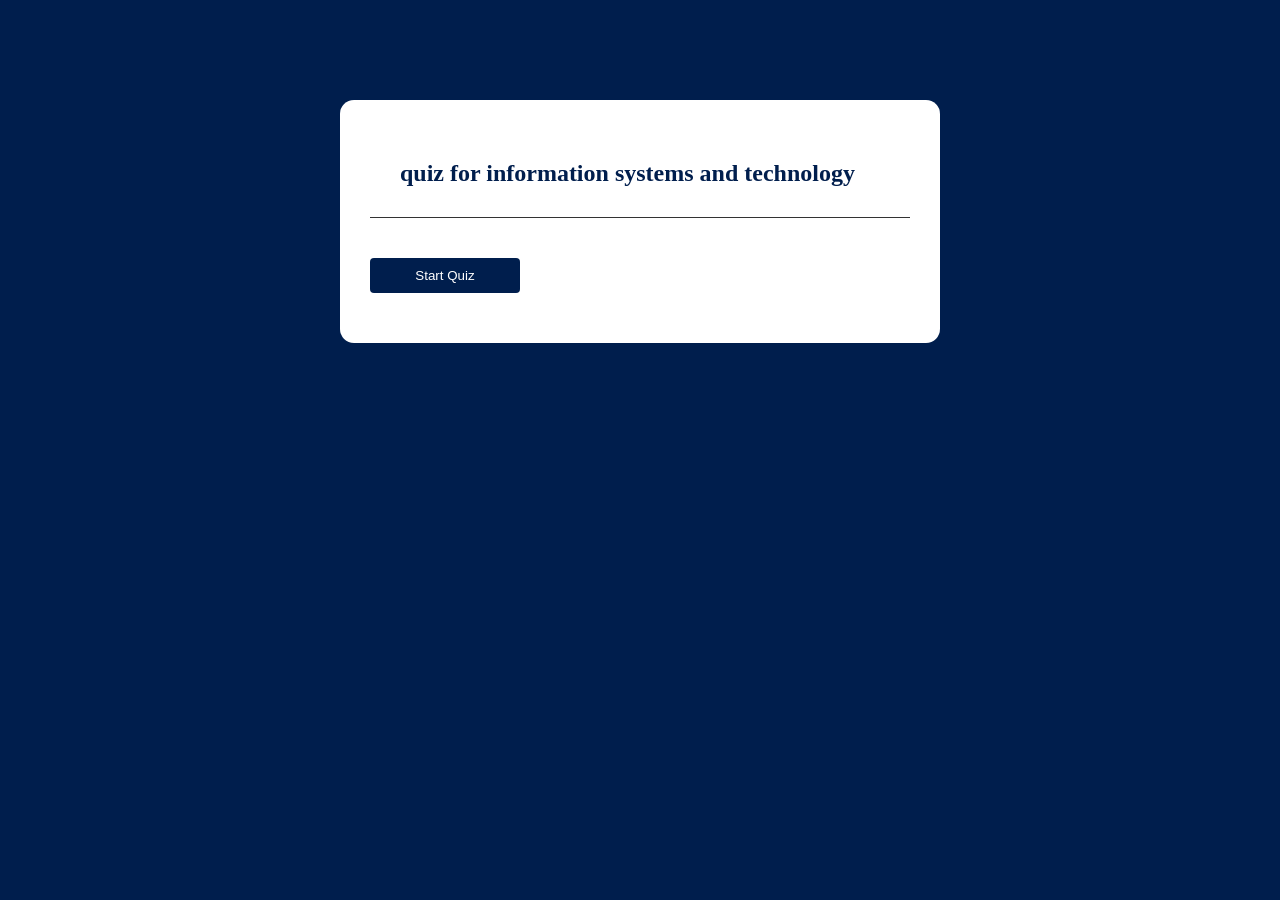
<file: index.html>
<!DOCTYPE html>
<html lang="en">

<head>
    <meta charset="UTF-8">
    <meta name="viewport" content="width=device-width, initial-scale=1.0">
    <title>view quize</title>
    <link rel="stylesheet" href="style.css">
</head>

<body>
    <div class="app">
        <div class="information-system">
                <h1>quiz for information systems and technology</h1>

                <div class="display">score</div>
        <div class="quiz">
            <button id="start-btn" class="start-btn">Start Quiz</button>
          <div class="quiz-content" id="quiz-content">
              <h2 id="question">question</h2>
              <button id="next-btn" class="next-btn">Next</button>
              <button id="back-btn" class="back-btn">back</button>
            <div id="answer-buttons">
               <button class="btn"> answer 1</button> 
               <button class="btn"> answer 2</button> 
               <button class="btn"> answer 3</button> 
               <button class="btn"> answer 4</button> 
            </div>

                    

        <div class="control-button">
            <button id="prev-btn" class="next-btn">prev.</button>
            <button id="end-btn" class="end-btn">end quiz</button>
        </div>
          </div>
        </div>
    </div>



    </div>
    <script src="quiz.js"></script>
</body>

</html>
</file>
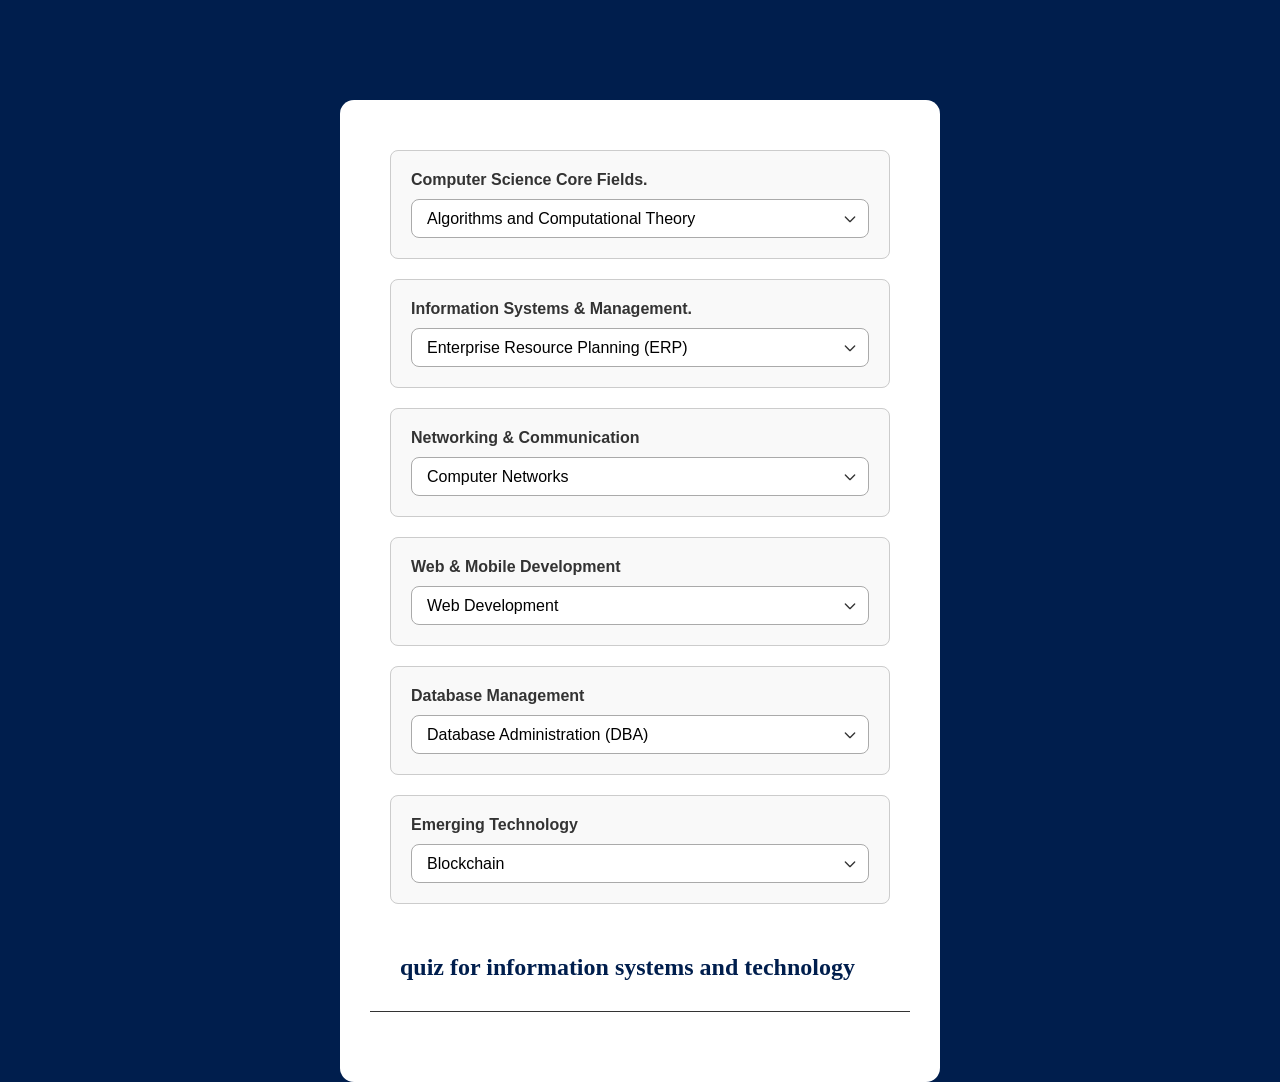
<file: testfile/test.html>
<!DOCTYPE html>
<html lang="en">

<head>
    <meta charset="UTF-8">
    <meta name="viewport" content="width=device-width, initial-scale=1.0">
    <title>view quize</title>
    <link rel="stylesheet" href="./test.css">
</head>

<body>
    <div class="app">

       <div class="quizContainer">
         <div class="form-group" id="comp.science">
            <fieldset>
                <label for="cat-select-core">Computer Science Core Fields.</label>
                <select name="cat-select-core" id="cat-select-core">
                    <option value="algorithms" id="">Algorithms and Computational Theory</option>
                    <option value="software-dev">Software Development & Engineering</option>
                    <option value="ai-ml">Artificial Intelligence (AI) & Machine Learning</option>
                    <option value="data-science">Data Science & Data Analytics</option>
                    <option value="graphics">Computer Graphics & Visualization</option>
                </select>
            </fieldset>
        </div>

        <div class="form-group">
            <fieldset>
                <label for="cat-select-info">Information Systems & Management.</label>
                <select name="cat-select-info" id="cat-select-info">
                    <option value="erp">Enterprise Resource Planning (ERP)</option>
                    <option value="bi">Business Intelligence (BI)</option>
                    <option value="is">Information Systems (IS)</option>
                    <option value="mis">Management Information Systems (MIS)</option>
                </select>
            </fieldset>
        </div>

        <div class="form-group">
            <fieldset>
                <label for="cat-select-network">Networking & Communication</label>
                <select name="cat-select-network" id="cat-select-network">
                    <option value="networks">Computer Networks</option>
                    <option value="cyber">Cyber Security</option>
                    <option value="telecom">Telecommunication Systems</option>
                </select>
            </fieldset>
        </div>

        <div class="form-group">
            <fieldset>
                <label for="cat-select-web">Web & Mobile Development</label>
                <select name="cat-select-web" id="cat-select-web">
                    <option value="web">Web Development</option>
                    <option value="mobile">Mobile App Development</option>
                    <option value="cloud">Cloud Computing</option>
                </select>
            </fieldset>
        </div>

        <div class="form-group">
            <fieldset>
                <label for="cat-select-db">Database Management</label>
                <select name="cat-select-db" id="cat-select-db">
                    <option value="dba"> Database Administration (DBA)</option>
                    <option value="bigdata">Big Data & Distributed Systems</option>
                    <option value="cloud">Cloud Computing</option>
                </select>
            </fieldset>
        </div>

        <div class="form-group">
            <fieldset>
                <label for="cat-select-emerging">Emerging Technology</label>
                <select name="cat-select-emerging" id="cat-select-emerging">
                    <option value="blockchain">Blockchain</option>
                    <option value="quantum">Quantum Computing</option>
                </select>
            </fieldset>
        </div>
       </div>

        <div class="information-system" id="display-quiz">
            <h1>quiz for information systems and technology</h1>
            <div class="quiz">
                <button id="start-btn" class="start-btn">Start Quiz</button>
                <div class="quiz-content" id="quiz-content">
                    <h2 id="question">question</h2>
                    <button id="next-btn" class="next-btn">Next</button>
                    <button id="back-btn" class="back-btn">back</button>
                    <div id="answer-buttons">
                        <button class="btn"> answer 1</button>
                        <button class="btn"> answer 2</button>
                        <button class="btn"> answer 3</button>
                        <button class="btn"> answer 4</button>
                    </div>



                    <div class="control-button">
                        <button id="prev-btn" class="next-btn">prev.</button>
                        <button id="end-btn" class="end-btn">end quiz</button>
                    </div>
                </div>
            </div>
        </div>

    </div>
    <script src="./test.js"></script>
</body>

</html>
</file>
<file: style.css>
*{
    margin: 0;
    padding: 0;
    box-sizing: border-box;
    font-family: 'poppins' sans-serif;
}

body{
    background:#001e4d;
}

.app {
  background: #fff;
  width: 90%;
  max-width: 600px;
  margin: 100px auto 0;
  border-radius: 14px;
  padding: 30px;
  min-height: 100px; /* optional: ensures it has some base height */
  height: auto;      /* lets it grow with content */
  box-sizing: border-box; /* makes padding count inside width/height */
}


.app h1{
    font-size: 24px;
    color:#001e4d ;
    font-weight: 600;
    border-bottom: 1px solid #333;
    padding: 30px;
}

.quiz{
    padding: 20px 0;
    
}


.quiz-content{
    display: none;
}

.quiz h2{
    font-size: 18px;
    color:#001e4d ;
    font-weight: 600;
}

.btn{
    background: #fff;
    color: #222;
    font-weight: 500;
    width: 100%;
    border: 1px solid #222;
    padding: 10px;
    margin: 10px 0;
    text-align: left;
    border-radius: 4px;
    cursor: pointer;
    transition: all 0.32;
}

.btn:hover.btn:hover:not([disabled]){
    background: #222;
    color: #fff;
}

.btn:disabled{
    cursor: no-drop;
}

.control-button{
    display: flex;
    align-items: center;
    justify-content: center;
    margin-top: 30px;
}

#next-btn{
    background:#001e4d ;
    font-weight: 500;
    width: 150px;
    border: 0;
    padding: 10px;
    color: #fff;
    margin: 20px auto 0;
    border-radius: 4px;
    cursor: pointer;
    display: none;
   
}

.correct{
    background: greenyellow;
}

.incorrect{
    background: red;
}

.next-btn{
    background:#001e4d ;
    font-weight: 500;
    width: 150px;
    border: 0;
    padding: 10px;
    color: #fff;
    margin: 20px auto 0;
    border-radius: 4px;
    cursor: pointer;
    float: right;
}
.end-btn, .start-btn, .back-btn{
    background:#001e4d ;
    font-weight: 500;
    width: 150px;
    border: 0;
    padding: 10px;
    color: #fff;
    margin: 20px auto 0;
    border-radius: 4px;
    cursor: pointer;
}

.display{
    background:#001e4d ;
    font-weight: 600;
    width: 200px;
    padding: 10px;
    margin: 20px auto 0;
    border: 0;
    border-radius:3px ;
    color: #fff;
    float: right;
    text-align: center;
    display: none;
}
</file>
<file: testfile/test.css>
*{
    margin: 0;
    padding: 0;
    box-sizing: border-box;
    font-family: 'poppins' sans-serif;
}

body{
    background:#001e4d;
}

.app {
  background: #fff;
  width: 90%;
  max-width: 600px;
  margin: 100px auto 0;
  border-radius: 14px;
  padding: 30px;
  min-height: 100px; /* optional: ensures it has some base height */
  height: auto;      /* lets it grow with content */
  box-sizing: border-box; /* makes padding count inside width/height */
}

.information-system{
    display: block;
}


.app h1{
    font-size: 24px;
    color:#001e4d ;
    font-weight: 600;
    border-bottom: 1px solid #333;
    padding: 30px;
}

.quiz{
    padding: 20px 0;
    
}


.quiz-content{
    display: none;
}

.quiz h2{
    font-size: 18px;
    color:#001e4d ;
    font-weight: 600;
}

.btn{
    background: #fff;
    color: #222;
    font-weight: 500;
    width: 100%;
    border: 1px solid #222;
    padding: 10px;
    margin: 10px 0;
    text-align: left;
    border-radius: 4px;
    cursor: pointer;
    transition: all 0.32;
}

.btn:hover.btn:hover:not([disabled]){
    background: #222;
    color: #fff;
}

.btn:disabled{
    cursor: no-drop;
}

.control-button{
    display: flex;
    align-items: center;
    justify-content: center;
    margin-top: 30px;
}

#next-btn{
    background:#001e4d ;
    font-weight: 500;
    width: 150px;
    border: 0;
    padding: 10px;
    color: #fff;
    margin: 20px auto 0;
    border-radius: 4px;
    cursor: pointer;
    display: none;
   
}

.correct{
    background: greenyellow;
}

.incorrect{
    background: red;
}

.next-btn{
    background:#001e4d ;
    font-weight: 500;
    width: 150px;
    border: 0;
    padding: 10px;
    color: #fff;
    margin: 20px auto 0;
    border-radius: 4px;
    cursor: pointer;
    float: right;
}
.end-btn, .start-btn, .back-btn{
    background:#001e4d ;
    font-weight: 500;
    width: 150px;
    border: 0;
    padding: 10px;
    color: #fff;
    margin: 20px auto 0;
    border-radius: 4px;
    cursor: pointer;
    display: none;
}

  .form-group {
    max-width: 500px;
    margin: 20px auto;
    font-family: "Segoe UI", Tahoma, Geneva, Verdana, sans-serif;
  }

  fieldset {
    border: 1px solid #ccc;
    border-radius: 8px;
    padding: 20px;
    display: flex;
    flex-direction: column;
    background-color: #f9f9f9;
  }

  label {
    font-weight: 600;
    margin-bottom: 10px;
    color: #333;
    font-size: 1rem;
  }

  select {
    padding: 10px 15px;
    border-radius: 8px;
    border: 1px solid #aaa;
    font-size: 1rem;
    outline: none;
    transition: border 0.3s, box-shadow 0.3s;
    background-color: #fff;
    cursor: pointer;
    appearance: none; /* removes default arrow in some browsers */
  }

  select:focus {
    border-color: #4a90e2;
    box-shadow: 0 0 5px rgba(74, 144, 226, 0.5);
  }

  select option {
    padding: 8px 10px;
    border-bottom: 1px solid #eee; /* subtle separator */
    border-radius: 4px;
    margin: 2px 0; /* small space between options */
  }

  /* Optional: add a custom arrow */
  select {
    background-image: url("data:image/svg+xml,%3Csvg fill='none' stroke='%23333' stroke-width='2' viewBox='0 0 24 24' xmlns='http://www.w3.org/2000/svg'%3E%3Cpath stroke-linecap='round' stroke-linejoin='round' d='M19 9l-7 7-7-7'%3E%3C/path%3E%3C/svg%3E");
    background-repeat: no-repeat;
    background-position: right 10px center;
    background-size: 16px;
  }

  .option {
  padding: 10px 15px;
  border-bottom: 1px solid #eee;
  border-radius: 6px;
  margin: 4px;
  background-color: #f9f9f9;
  transition: background 0.2s;
}

  @media (max-width: 600px) {
    fieldset {
      padding: 15px;
    }

    select {
      font-size: 0.95rem;
    }
  }
</file>
